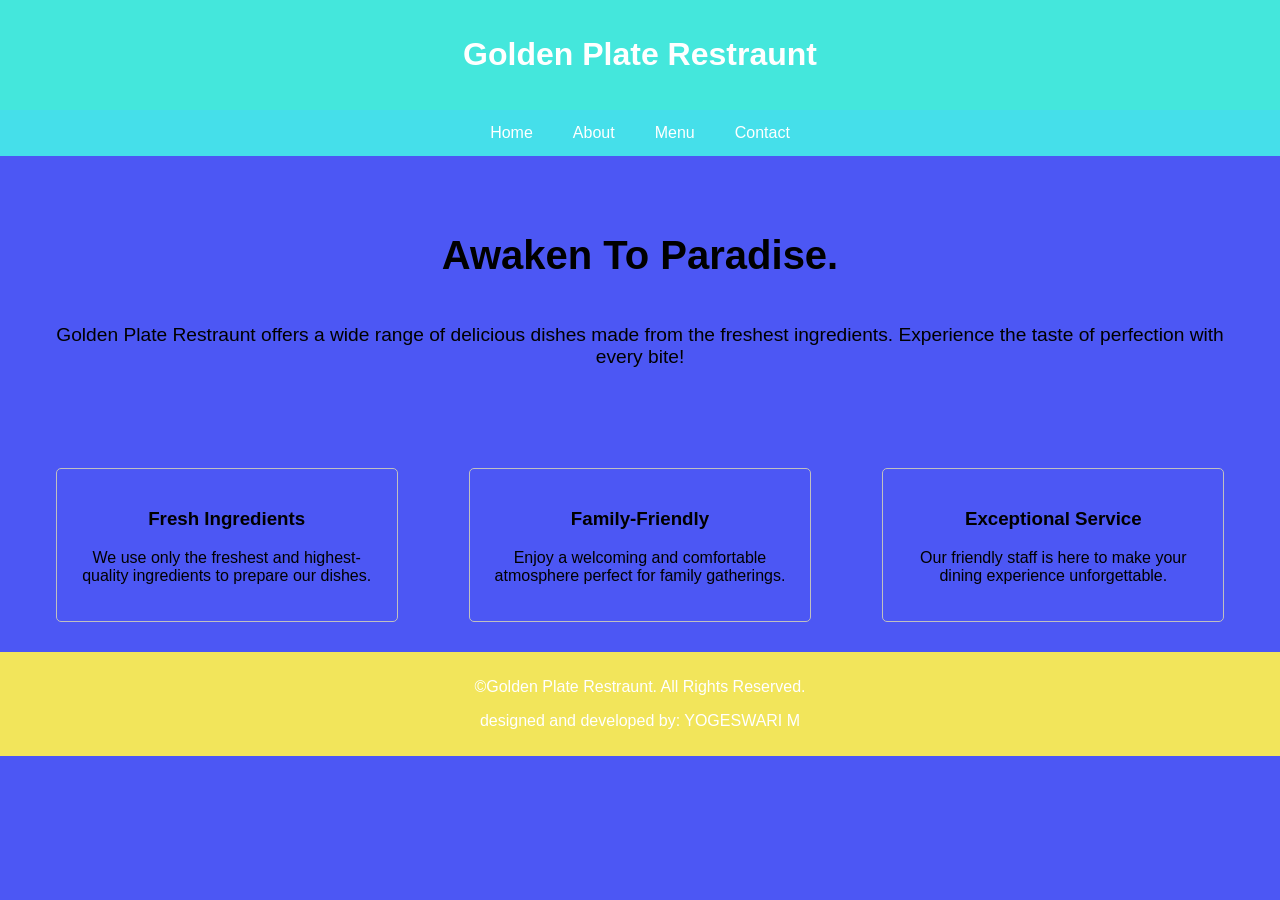
<file: rest/restaurant/static/index.html>
<html>
<head>
    <meta charset="UTF-8">
    <meta name="viewport" content="width=device-width, initial-scale=1.0">
    <title>Home - Golden Plate Restraunt</title>
    <style>
        body {
            background-color: rgb(76, 87, 244);
            font-family: Arial, sans-serif;
            margin: 0;
            padding: 0;
        }
        header {
            background-color: rgb(68, 231, 220);
            color: white;
            padding: 15px 20px;
            text-align: center;
        }
        nav {
            display: flex;
            justify-content: center;
            background-color: rgb(69, 223, 234);
        }
        nav a {
            color: white;
            text-decoration: none;
            padding: 14px 20px;
        }
        nav a:hover {
            background-color: rgb(70, 242, 141);
        }
        .welcome {
            display: flex;
            flex-direction: column;
            align-items: center;
            justify-content: center;
            text-align: center;
            padding: 50px;
        }
        .welcome h1 {
            font-size: 2.5rem;
        }
        .welcome p {
            font-size: 1.2rem;
            margin: 20px 0;
        }
        .features {
            display: flex;
            justify-content: space-around;
            flex-wrap: wrap;
            padding: 20px;
            text-align: center;
        }
        .feature {
            margin: 10px;
            padding: 20px;
            border: 1px solid silver;
            border-radius: 5px;
            width: 300px;
        }
        footer {
            background-color: rgb(242, 229, 91);
            color: white;
            text-align: center;
            padding: 10px 20px;
        }
    </style>
</head>
<body>
    <header>
        <h1>Golden Plate Restraunt</h1>
    </header>
    <nav>
        <a href="home.html">Home</a>
        <a href="about.html">About</a>
        <a href="menu.html">Menu</a>
        <a href="contact.html">Contact</a>
    </nav>
    <div class="welcome">
        <h1>Awaken To Paradise.</h1>
        <p>Golden Plate Restraunt offers a wide range of delicious dishes made from the freshest ingredients. Experience the taste of perfection with every bite!</p>
    </div>
    <section class="features">
        <div class="feature">
            <h3>Fresh Ingredients</h3>
            <p>We use only the freshest and highest-quality ingredients to prepare our dishes.</p>
        </div>
        <div class="feature">
            <h3>Family-Friendly</h3>
            <p>Enjoy a welcoming and comfortable atmosphere perfect for family gatherings.</p>
        </div>
        <div class="feature">
            <h3>Exceptional Service</h3>
            <p>Our friendly staff is here to make your dining experience unforgettable.</p>
        </div>
    </section>
    <footer>
        <p>&copy;Golden Plate Restraunt. All Rights Reserved.</p>
        <p> designed and developed by: YOGESWARI M </p>
    </footer>
</body>
</html>
</file>
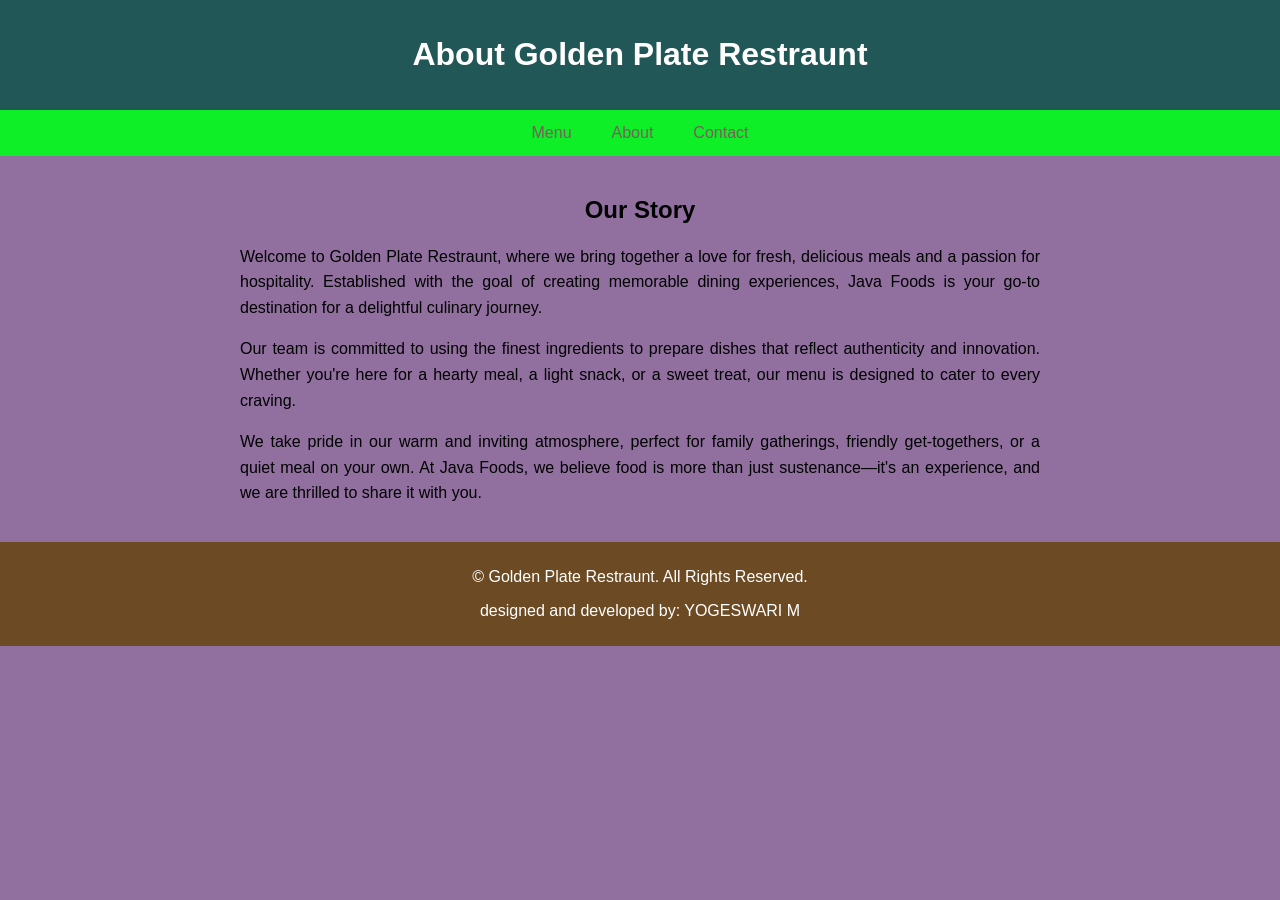
<file: rest/restaurant/static/about.html>
<html>
<head>
    <meta charset="UTF-8">
    <meta name="viewport" content="width=device-width, initial-scale=1.0">
    <title>About Us - Golden Plate Restraunt </title>
    <style>
        body {
            background-color: rgb(145, 112, 160);
            font-family: Arial, sans-serif;
            margin: 0;
            padding: 0;
        }
        header {
            background-color: rgb(34, 87, 88);
            color: white;
            padding: 15px 20px;
            text-align: center;
        }
        nav {
            display: flex;
            justify-content: center;
            background-color: rgb(14, 239, 40);
        }
        nav a {
            color: rgb(124, 92, 92);
            text-decoration: none;
            padding: 14px 20px;
        }
        nav a:hover {
            background-color: rgb(10, 212, 248);
        }
        section {
            padding: 20px;
            text-align: center;
        }
        .content {
            max-width: 800px;
            margin: 0 auto;
            line-height: 1.6;
            text-align: justify;
        }
        footer {
            background-color: rgb(108, 75, 36);
            color: white;
            text-align: center;
            padding: 10px 20px;
        }
    </style>
</head>
<body>
    <header>
        <h1>About Golden Plate Restraunt</h1>
    </header>
    <nav>
        <a href="menu.html">Menu</a>
        <a href="about.html">About</a>
        <a href="contact.html">Contact</a>
    </nav>
    <section>
        <h2>Our Story</h2>
        <div class="content">
            <p>Welcome to Golden Plate Restraunt, where we bring together a love for fresh, delicious meals and a passion for hospitality. Established with the goal of creating memorable dining experiences, Java Foods is your go-to destination for a delightful culinary journey.</p>
            <p>Our team is committed to using the finest ingredients to prepare dishes that reflect authenticity and innovation. Whether you're here for a hearty meal, a light snack, or a sweet treat, our menu is designed to cater to every craving.</p>
            <p>We take pride in our warm and inviting atmosphere, perfect for family gatherings, friendly get-togethers, or a quiet meal on your own. At Java Foods, we believe food is more than just sustenance—it's an experience, and we are thrilled to share it with you.</p>
        </div>
    </section>
    <footer>
        <p>&copy; Golden Plate Restraunt. All Rights Reserved.</p>
        <p> designed and developed by: YOGESWARI M</p>
    </footer>
</body>
</html>
</file>
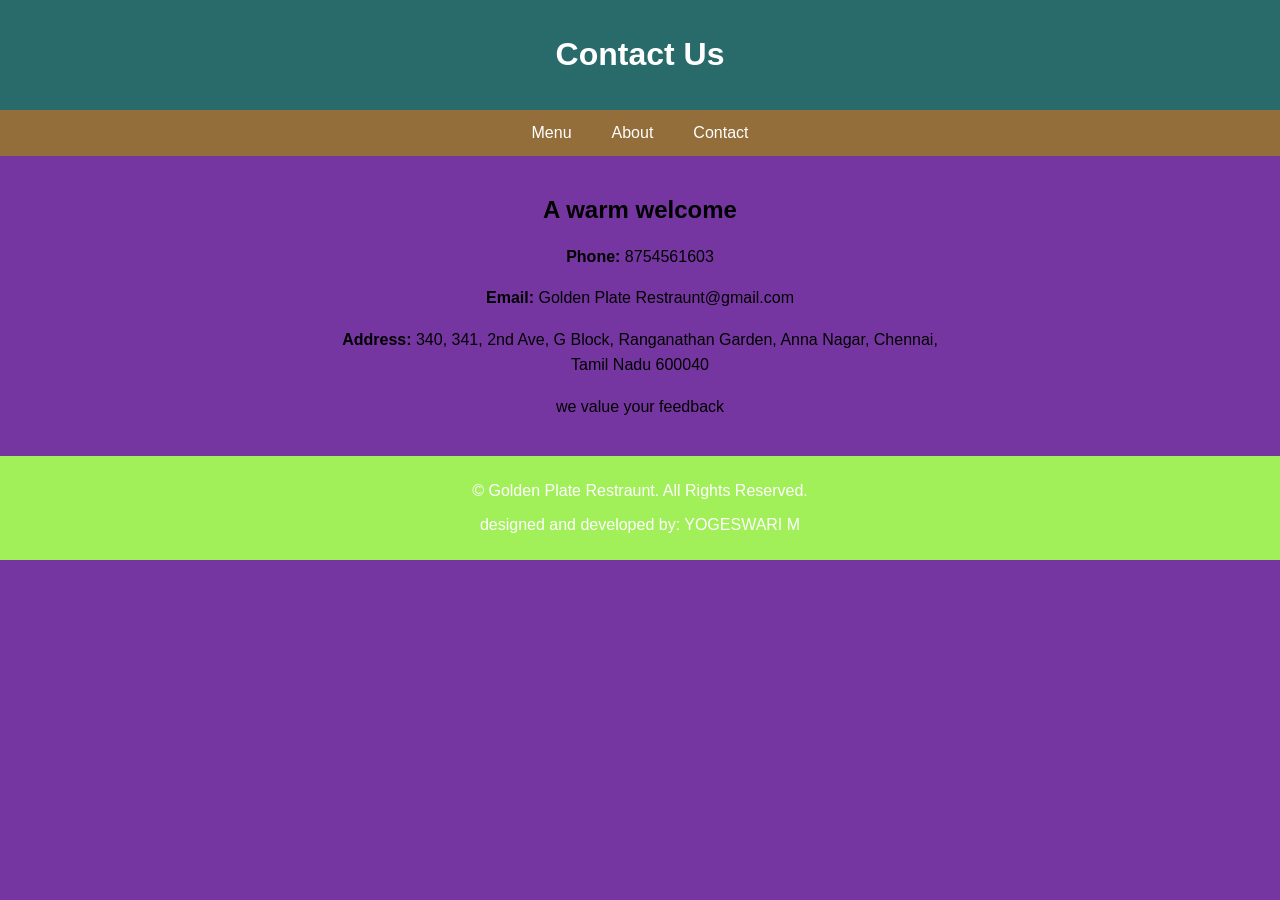
<file: rest/restaurant/static/contact.html>
<html>
<head>
    <meta charset="UTF-8">
    <meta name="viewport" content="width=device-width, initial-scale=1.0">
    <title>Contact Us - Golden Plate Restraunt</title>
    <style>
        body {
            background-color: rgb(118, 54, 161);
            font-family: Arial, sans-serif;
            margin: 0;
            padding: 0;
        }
        header {
            background-color: rgb(41, 106, 106);
            color: white;
            padding: 15px 20px;
            text-align: center;
        }
        nav {
            display: flex;
            justify-content: center;
            background-color: rgb(147, 110, 59);
        }
        nav a {
            color: white;
            text-decoration: none;
            padding: 14px 20px;
        }
        nav a:hover {
            background-color: rgb(61, 230, 97);
        }
        section {
            padding: 20px;
            text-align: center;
        }
        .contact-info {
            max-width: 600px;
            margin: 0 auto;
            line-height: 1.6;
        }
        footer {
            background-color: rgb(162, 240, 89);
            color: white;
            text-align: center;
            padding: 10px 20px;
        }
    </style>
</head>
<body>
    <header>
        <h1>Contact Us</h1>
    </header>
    <nav>
        <a href="menu.html">Menu</a>
        <a href="about.html">About</a>
        <a href="contact.html">Contact</a>
    </nav>
    <section>
        <h2>A warm welcome</h2>
        <div class="contact-info">
            <p><strong>Phone:</strong> 8754561603</p>
            <p><strong>Email:</strong> Golden Plate Restraunt@gmail.com</p>
            <p><strong>Address:</strong> 340, 341, 2nd Ave, G Block, Ranganathan Garden, Anna Nagar, Chennai, Tamil Nadu 600040</p>
            <p>we value your feedback</p>
    </section>
    <footer>
        <p>&copy; Golden Plate Restraunt. All Rights Reserved.</p>
        <p> designed and developed by: YOGESWARI M</p>
    </footer>
</body>
</html>
</file>
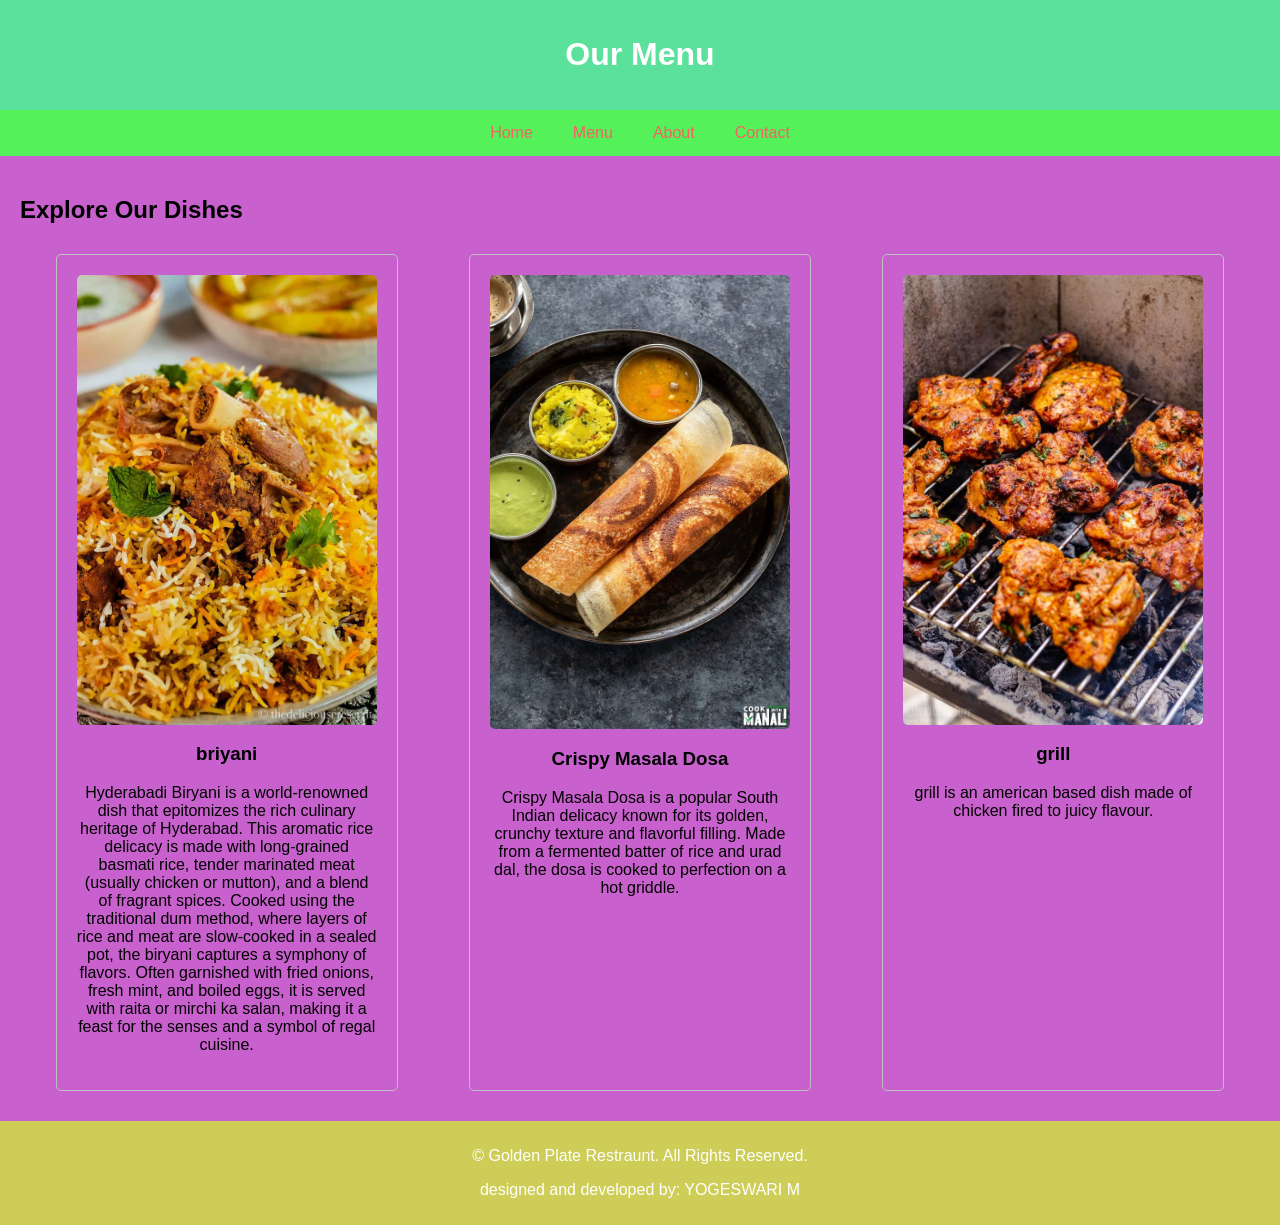
<file: rest/restaurant/static/menu.html>
<html>
<head>
    <meta charset="UTF-8">
    <meta name="viewport" content="width=device-width, initial-scale=1.0">
    <title>Menu - Golden Plate Restraunt</title>
    <style>
        body {
            background-color: rgb(200, 96, 205);
            font-family: Arial, sans-serif;
            margin: 0;
            padding: 0;
        }
        header {
            background-color: rgb(92, 225, 156);
            color: white;
            padding: 15px 20px;
            text-align: center;
        }
        nav {
            display: flex;
            justify-content: center;
            background-color: rgb(85, 241, 90);
        }
        nav a {
            color: rgb(248, 97, 97);
            text-decoration: none;
            padding: 14px 20px;
        }
        nav a:hover {
            background-color: rgb(198, 224, 114);
        }
        section {
            padding: 20px;
        }
        .menu {
            display: flex;
            justify-content: space-around;
            flex-wrap: wrap;
            text-align: center;
        }
        .menu-item {
            border: 1px solid silver;
            border-radius: 5px;
            margin: 10px;
            padding: 20px;
            width: 300px;
        }
        .menu-item img {
            max-width: 100%;
            border-radius: 5px;
        }
        footer {
            background-color: rgb(205, 205, 87);
            color: white;
            text-align: center;
            padding: 10px 20px;
        }
    </style>
</head>
<body>
    <header>
        <h1>Our Menu</h1>
    </header>
    <nav>
        <a href="index.html">Home</a>
        <a href="menu.html">Menu</a>
        <a href="about.html">About</a>
        <a href="contact.html">Contact</a>
    </nav>
    <section>
        <h2>Explore Our Dishes</h2>
        <div class="menu">
            <div class="menu-item">
                <img src="Hyderabadi Lamb Biryani - Copy.jpg" alt="briyani">
                <h3>briyani</h3>
                <p>Hyderabadi Biryani is a world-renowned dish that epitomizes the rich culinary heritage of Hyderabad. This aromatic rice delicacy is made with long-grained basmati rice, tender marinated meat (usually chicken or mutton), and a blend of fragrant spices. Cooked using the traditional dum method, where layers of rice and meat are slow-cooked in a sealed pot, the biryani captures a symphony of flavors. Often garnished with fried onions, fresh mint, and boiled eggs, it is served with raita or mirchi ka salan, making it a feast for the senses and a symbol of regal cuisine.</p>
            </div>
            <div class="menu-item">
                <img src="Crispy Masala Dosa - Copy.jpg" alt="Crispy Masala Dosa">
                <h3>Crispy Masala Dosa</h3>
                <p>Crispy Masala Dosa is a popular South Indian delicacy known for its golden, crunchy texture and flavorful filling. Made from a fermented batter of rice and urad dal, the dosa is cooked to perfection on a hot griddle.</p>
            </div>
            <div class="menu-item">
                <img src="grill - Copy.jpg" alt="grill">
                <h3>grill</h3>
                <p>grill is an american based dish made of chicken fired to juicy flavour.</p>
            </div>
        </div>
    </section>
    <footer>
        <p>&copy; Golden Plate Restraunt. All Rights Reserved.</p>
        <p> designed and developed by: YOGESWARI M</p>
    </footer>
</body>
</html>
</file>
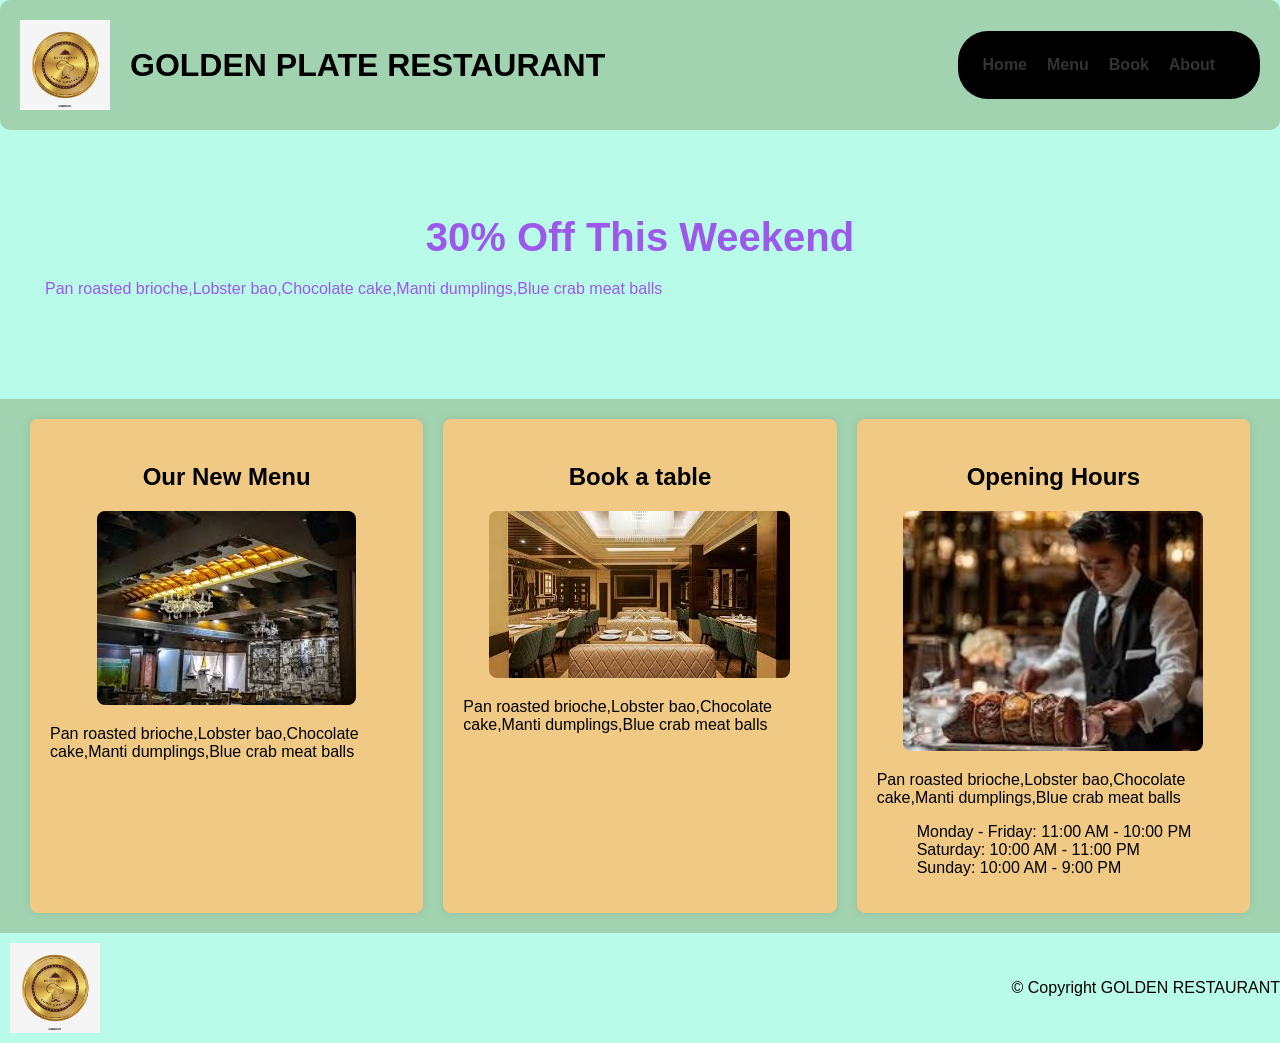
<file: yuva/restapp/static/yuva.html>
<!DOCTYPE html>
<html lang="en">
<head>
    <meta charset="UTF-8">
    <meta name="viewport" content="width=device-width, initial-scale=1.0">
    <title>GOLDEN PLATE RESTAURANT </title>
    <link rel="stylesheet" href="styles.css">
</head>
<body>
    <header>
        <div class="logo">
            <img src="LOGO.PNG" alt="GOLDEN PLATE Logo">
            <h1>GOLDEN PLATE RESTAURANT</h1>
        </div>
        <nav class="menu">
            <ul>
                <li><a href="#">Home</a></li>
                <li><a href="#">Menu</a></li>
                <li><a href="#">Book</a></li>
                <li><a href="#">About</a></li>
            </ul>
        </nav>
    </header>
    <main>
        <section class="banner" style="WhatsApp Image 2024-12-17 at 14.39.50_a919a90e.jpg,">
            <h2 class="offer-txt">30% Off This Weekend</h2>
            <p class = 'offer-txt'>Pan roasted brioche,Lobster bao,Chocolate cake,Manti dumplings,Blue crab meat balls</p>
        </section>
        <section class="features">
            <div class="feature">
                <h3>Our New Menu</h3>
                <img src="book a table.jpg" alt="Our New Menu">
                <p>Pan roasted brioche,Lobster bao,Chocolate cake,Manti dumplings,Blue crab meat balls</p>
            </div>
            <div class="feature">
                <h3>Book a table</h3>
                <img src="OUR MENU TIME.jpg" alt="Book a table">
                <p>Pan roasted brioche,Lobster bao,Chocolate cake,Manti dumplings,Blue crab meat balls</p>
            </div>
            <div class="feature">
                <h3>Opening Hours</h3>
                <img src="opening hours 2.jpg" class="hours" alt="Opening Hours">
                <p>Pan roasted brioche,Lobster bao,Chocolate cake,Manti dumplings,Blue crab meat balls</p>
                <ul>
                    Monday - Friday: 11:00 AM - 10:00 PM <br>
                    Saturday: 10:00 AM - 11:00 PM <br>
                    Sunday: 10:00 AM - 9:00 PM <br>
                </ul>
            </div>
        </section>
        <footer>
            <div class="logo">
                <img src="LOGO.PNG" class="footer" alt="GOLDEN PLATE logo">
                <p class="copy">&copy; Copyright GOLDEN RESTAURANT</p>
            </div>
        </footer>
    </main>
</body>
</html>
</file>
<file: yuva/restapp/static/styles.css>
body {
    font-family: Arial, sans-serif;
    margin: 0;
    padding: 0;
    background-color: #b9fbe9;
}

header {
    display: flex;
    justify-content: space-between;
    align-items: center;
    padding: 20px;
    background-color: rgb(162, 211, 176);
    border-radius: 10px;
}

.menu{
    background-color: black;
    color: rgb(250, 4, 4);
    padding: 25px;
    border-radius: 30px;
}
.logo {
    display: flex;
    align-items: center;
}

.logo img {
    width: 90px;
    height: 90px;
    margin-right: 20px;
}

nav ul {
    list-style: none;
    display: flex;
    margin: 0;
    padding: 0;
}

nav ul li {
    margin-right: 20px;
}

.footer{
    padding: 10px 10px;
}

nav ul li a {
    text-decoration: none;
    color: #333;
    font-weight: bold;
}

.offer-txt{
    color: rgb(156, 87, 235);
}
.hours{
    width: 300px;
    height: 80px;
}

.banner {
    text-align: center;
    background: url('c:\Users\admin\Downloads\background rest.avif') no-repeat center center/cover;
    padding: 60px 20px;
    color: #fff;
    border-radius: 10px;
    margin: 25px;
}

.banner h2 {
    font-size: 2.5em;
    margin: 0 0 20px;
}

.features {
    display: flex;
    justify-content: space-around;
    padding: 20px;
    background-color: rgb(162, 211, 176);
}

.feature {
    text-align: center;
    background-color: rgb(240, 202, 133);
    padding: 20px;
    border-radius: 8px;
    box-shadow: 0 0 10px rgba(0, 0, 0, 0.1);
    flex: 1;
    margin: 0 10px;
}

.feature h3 {
    font-size: 1.5em;
    margin-bottom: 20px;
}

.feature img {
    max-width: 100%;
    height: auto;
    border-radius: 8px;
}

p {
    text-align: left;
}

ul {
    text-align: left;
}

.copy{
    margin-left: auto
}

.hyperlink{
    color: blue;
}
</file>
